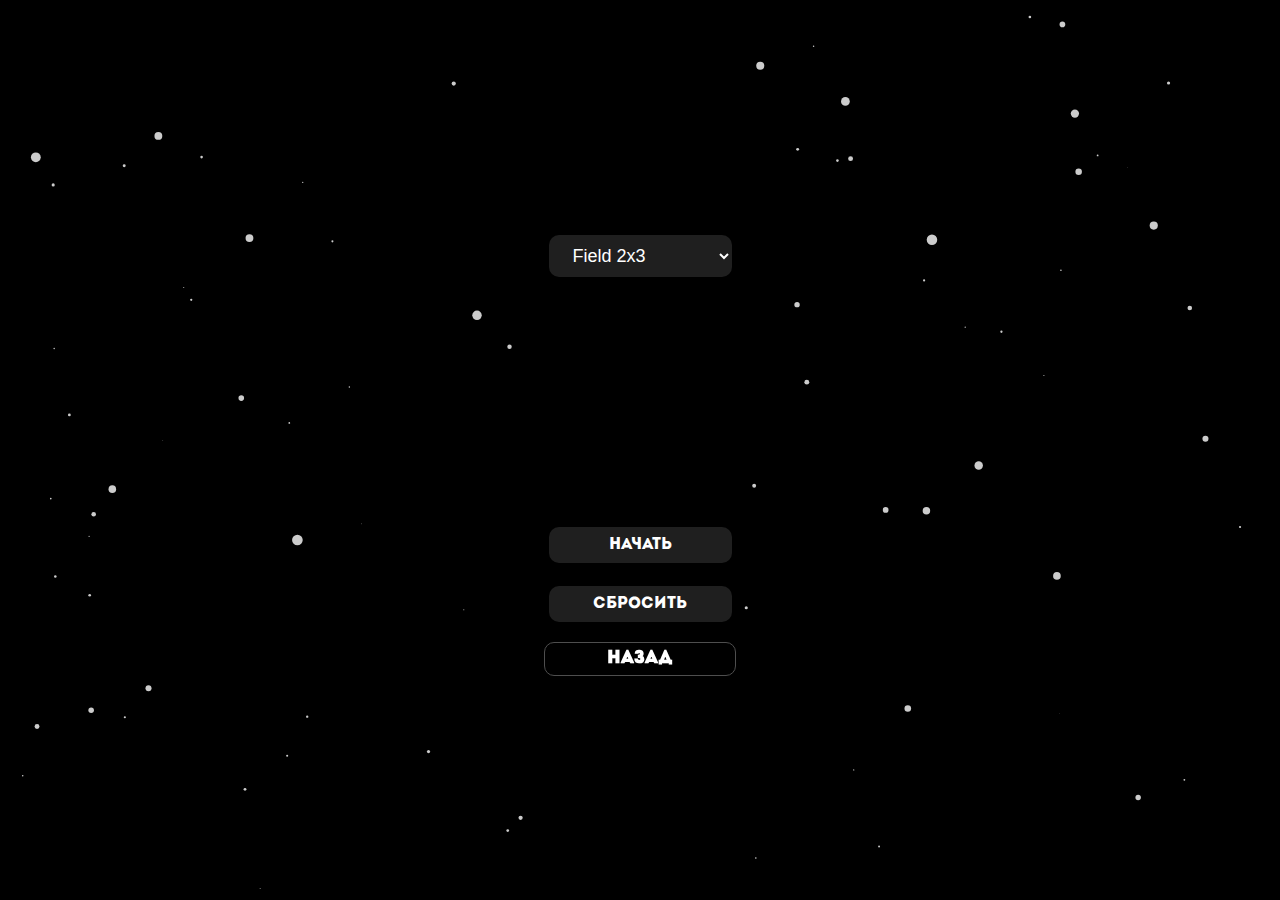
<file: games/bombucks/index.html>
<!DOCTYPE html>
<html lang="ru">

<head>
    <meta charset="UTF-8">
    <meta name="viewport" content="width=device-width, initial-scale=1.0, maximum-scale=1.0, user-scalable=no">
    <title>Bombucks Game</title>
    <style>
        @font-face {
            font-family: 'Intro';
            src: url('fonts/intro.otf') format('opentype');
        }

        body,
        html {
            margin: 0;
            padding: 0;
            height: 100%;
            display: flex;
            flex-direction: column;
            justify-content: center;
            align-items: center;
            background: #000;
            animation: Gradient 16s ease infinite;
        }

        @keyframes Gradient {
            0% {
                background-position: 0% 50%;
            }

            50% {
                background-position: 100% 50%;
            }

            100% {
                background-position: 0% 50%;
            }
        }

        .container {
            text-align: center;
            margin-top: 20px;
        }

        .game-board {
            display: flex;
            flex-wrap: wrap;
            margin: 10px auto;
            min-height: 200px;
        }

        .row {
            display: flex;
            width: 100%;
            opacity: 0;
            transform: translateY(20px);
            animation: slideIn 0.5s forwards ease-out;
        }

        @keyframes slideIn {
            to {
                opacity: 1;
                transform: translateY(0);
            }
        }

        .square {
            margin: 2.7px;
            background-color: #f0f0f0;
            transition: all 0.3s;
            background: linear-gradient(145deg, #1f1f1f, #2b2b2b);
            border-radius: 10px;
            display: flex;
            justify-content: center;
            align-items: center;
            position: relative;
            box-shadow: 0 0 0 4px #555555;
        }

        .square.active {
            background-color: #ff9a9e;
            border-radius: 50%;
        }

        .play-button,
        .reset-button,
        .field-select-button {
            padding: 10px 20px;
            font-size: 16px;
            margin-top: 20px;
            cursor: pointer;
        }

        .neon-circle {
            width: 60%;
            height: 45%;
            border-radius: 50% / 50%;
            border: 4px solid white;
            box-shadow:
                0 0 30px rgba(0, 255, 153, 1),
                0 0 60px rgba(0, 255, 204, 0.9),
                0 0 90px rgba(0, 255, 204, 0.8),
                0 0 120px rgba(0, 255, 204, 0.7);
            animation: appear 1s ease forwards;
            opacity: 0;
            background-color: transparent;
        }

        button {
            background-color: #1f1f1f;
            color: white;
            border: none;
            border-radius: 10px;
            padding: 15px 30px;
            font-size: 18px;
            cursor: pointer;
            transition: background-color 0.3s ease;
            width: 200px;
            margin: 10px;
            font-family: 'Intro', sans-serif;
        }

        button:hover {
            background-color: #008B8B;
        }

        button:active {
            background-color: #008B8B;
        }

        .play-button {
            margin-bottom: 3px;
        }

        select {
            padding: 10px 20px;
            font-size: 18px;
            background-color: #1f1f1f;
            color: white;
            border: none;
            border-radius: 10px;
            margin: 10px 0;
            cursor: pointer;
            transition: background-color 0.3s ease;
            width: 100%;
            box-sizing: border-box;
        }

        select:hover {
            background-color: #008B8B;
        }

        label {
            font-family: 'Intro', sans-serif;
            font-size: 18px;
        }

        canvas#particleCanvas {
            position: fixed;
            top: 0;
            left: 0;
            width: 100%;
            height: 100%;
            z-index: -1;
            pointer-events: none;
        }

        header {
            position: fixed;
            top: 0;
            z-index: 10;
            width: 100%;
            padding: 10px 20px;
            background-color: #333;
            color: #fff;
            display: flex;
            align-items: center;
            font-family: 'Intro', Arial, sans-serif;
            box-sizing: border-box;
            font-size: 24px;
        }

        header img {
            height: 30px;
            width: 30px;
            margin-right: 10px;
            border-radius: 50%;
        }

        .tab {
            position: fixed;
            bottom: 0;
            z-index: 10;
            width: 100%;
            display: flex;
            justify-content: center;
            background-color: #333;
            padding: 10px 0;
            border-radius: 50px;
            height: 70px;
            /* Фиксированная высота для десктопа */
        }

        .tab button {
            background-color: inherit;
            flex: 1 0 auto;
            margin: 0 10px;
            border: none;
            outline: none;
            cursor: pointer;
            padding: 14px 20px;
            transition: 0.3s;
            color: #fff;
            text-align: center;
            border-radius: 50px;
            font-size: 16px;
            font-family: 'Intro', Arial, sans-serif;
        }

        .tab button img {
            max-width: 38px;
            height: 38px;
        }

        .tab button:hover {
            background-color: #555;
            transform: translateY(-2px);
        }

        .tab button.active {
            background-color: #666;
            box-shadow: 0 2px 10px rgba(0, 0, 0, 0.5);
        }

        /* Медиазапросы для адаптации на мобильных устройствах */
        @media (max-width: 768px) {
            .tab {
                height: 70px;
                /* Фиксированная высота для планшетов */
            }

            .tab button {
                margin: 0 5px;
                padding: 10px 15px;
                font-size: 14px;
            }

            .tab button img {
                max-width: 32px;
                height: 32px;
            }
        }

        @media (max-width: 480px) {
            .tab {
                height: 70px;
                /* Фиксированная высота для мобильных устройств */
            }


            .tab button {
                margin: 0 3px;
                padding: 8px 12px;
                font-size: 12px;
            }

            .tab button img {
                max-width: 28px;
                height: 28px;
            }
        }

        /* Убираем синий эффект выделения при нажатии на мобильных устройствах */
        button,
        select,
        input,
        textarea,
        a {
            -webkit-tap-highlight-color: transparent;
            -webkit-focus-ring-color: transparent;
            outline: none;
        }

        * {
            -webkit-tap-highlight-color: transparent;
            /* Убирает подсветку при нажатии на любом элементе */
            -webkit-touch-callout: none;
            /* Отключает вызов меню на долгий тап */
        }
        element.style {
}
@media (max-width: 480px) {
    .tab {
        height: 70px;
    }
}
@media (max-width: 768px) {
    .tab {
        height: 70px;
    }
}
.tab {
    position: fixed;
    bottom: 0;
    z-index: 10;
    width: 100%;
    display: flex;
    justify-content: center;
    background-color: #333;
    padding: 10px 0;
    border-radius: 50px;
    height: 70px;
}

.tab button {
    width: 99%;
    background-color: rgba(0, 0, 0, 0);
    border: 0;
    border-radius: 64px;
}
.tab img {
    width: 24px;
    height: 24px;
}
.tab button:hover {
    width: 99%;
    background-color: rgba(0, 0, 0, 0.399);
    border: 0;

}
* {
    -webkit-tap-highlight-color: transparent;
    -webkit-touch-callout: none;
}

div {
    display: block;
    unicode-bidi: isolate;
}
.btn-back_origin {
				display: flex;
				width: 80%;
				border: 1px solid #4e4e4e;
				color: #ffffff;
				background-color: transparent;
				font-size: 18px;
				border-radius: 10px;
				padding: 7px 14px;
				text-align: center;
				justify-content: center;
				align-items: center;
				text-decoration: none;
				margin-top: 10px;
				font-weight: bold;
				text-transform: uppercase;
				backdrop-filter: blur(50px);
                font-family: Intro, system-ui, -apple-system, BlinkMacSystemFont, 'Segoe UI', Roboto, Oxygen, Ubuntu, Cantarell, 'Open Sans', 'Helvetica Neue', sans-serif;
			}


    </style>
</head>

<body>
    <canvas id="particleCanvas"></canvas> <!-- Добавленный элемент canvas -->

    <div>
        <select id="fieldSelect">
            <option value="2x3" selected>Field 2x3</option>
            <option value="3x6">Поле 3x6</option>
            <option value="4x9">Поле 4x9</option>
            <option value="5x12">Поле 5x12</option>
            <option value="6x15">Поле 6x15</option>
        </select>
    </div>
    <div class="game-board" id="gameBoard"></div>
    <button class="play-button">Начать</button>
    <button class="reset-button">Сбросить</button>
    </div>
    <a href="../games.html" class="btn-back_origin">Назад</a>
    <script src="https://telegram.org/js/telegram-web-app.js"></script>
    <script>
        document.addEventListener('DOMContentLoaded', () => {
            const gameBoard = document.getElementById('gameBoard');
            const playButton = document.querySelector('.play-button');
            const resetButton = document.querySelector('.reset-button');
            const fieldSelect = document.getElementById('fieldSelect');
            let dotsCount = 0;
            let numRows = 2;
            let numCols = 2;
            let maxDots = 3;
            let squareSize = 90;

            function initializeBoard() {
                gameBoard.innerHTML = '';
                for (let i = 0; i < numRows; i++) {
                    const newRow = document.createElement('div');
                    newRow.className = 'row';
                    for (let j = 0; j < numCols; j++) {
                        const newSquare = document.createElement('div');
                        newSquare.className = 'square';
                        newSquare.style.width = `${squareSize}px`;
                        newSquare.style.height = `${squareSize}px`;

                        const neonCircle = document.createElement('div');
                        neonCircle.className = 'neon-circle';
                        newSquare.appendChild(neonCircle);

                        newRow.appendChild(newSquare);
                    }
                    gameBoard.appendChild(newRow);
                }
                updateSelectAndButtonWidth();
            }

            // Инициализация с параметрами для "2x3"
            initializeBoard();
            updateBoardSize();
            clearAllSquares();
            dotsCount = 0;
            function triggerHapticFeedback() {
                if (window.Telegram && window.Telegram.WebApp.HapticFeedback) {
                    window.Telegram.WebApp.HapticFeedback.impactOccurred('medium');
                }
            }

            function updateBoardSize() {
                triggerHapticFeedback();
                const rowWidth = squareSize * numCols + (numCols - 1) * 2.7;
                gameBoard.style.width = `${rowWidth}px`;
                updateSelectAndButtonWidth();
            }

            function updateSelectAndButtonWidth() {
                const firstRow = gameBoard.querySelector('.row');
                if (firstRow) {
                    const firstRowWidth = firstRow.offsetWidth;
                    fieldSelect.style.width = `${firstRowWidth}px`;
                    playButton.style.width = `${firstRowWidth}px`;
                    resetButton.style.width = `${firstRowWidth}px`;
                }
            }

            function placeDot(rowNumber) {
                triggerHapticFeedback();
                const rows = Array.from(gameBoard.querySelectorAll('.row'));
                const squares = rows[numRows - 1 - rowNumber].querySelectorAll('.square');
                const randomSquare = Math.floor(Math.random() * squares.length);

                const neonCircle = squares[randomSquare].querySelector('.neon-circle');
                neonCircle.style.opacity = 1;
            }

            function addRowWithDot() {
                triggerHapticFeedback();
                const newRow = document.createElement('div');
                newRow.className = 'row';
                for (let i = 0; i < numCols; i++) {
                    const newSquare = document.createElement('div');
                    newSquare.className = 'square';
                    newSquare.style.width = `${squareSize}px`;
                    newSquare.style.height = `${squareSize}px`;

                    const neonCircle = document.createElement('div');
                    neonCircle.className = 'neon-circle';
                    newSquare.appendChild(neonCircle);

                    newRow.appendChild(newSquare);
                }
                gameBoard.insertBefore(newRow, gameBoard.firstChild);
                placeDotInNewRow(newRow);
                updateSelectAndButtonWidth();
            }

            function placeDotInNewRow(newRow) {
                const squares = newRow.querySelectorAll('.square');
                const randomSquare = Math.floor(Math.random() * squares.length);

                const neonCircle = squares[randomSquare].querySelector('.neon-circle');
                neonCircle.style.opacity = 1;
            }

            function removeRowWithDot() {
                gameBoard.removeChild(gameBoard.lastChild);
                updateSelectAndButtonWidth();
            }

            function maintainRowCount() {
                while (gameBoard.children.length > numRows) {
                    gameBoard.removeChild(gameBoard.lastChild);
                }
            }

            function clearAllSquares() {
                const circles = gameBoard.querySelectorAll('.neon-circle');
                circles.forEach(circle => circle.style.opacity = 0);
            }

            resetButton.addEventListener('click', () => {
                triggerHapticFeedback();
                clearAllSquares();
                dotsCount = 0;
            });

            playButton.addEventListener('click', () => {
                if (dotsCount >= maxDots) {
                    alert('Game end!');
                    return;
                }

                if (dotsCount < numRows) {
                    placeDot(dotsCount);
                } else {
                    removeRowWithDot();
                    addRowWithDot();
                }
                dotsCount++;
                maintainRowCount();
            });

            fieldSelect.addEventListener('change', () => {
                const selectedField = fieldSelect.value;
                if (selectedField === "6x15") {
                    numRows = 5;
                    numCols = 6;
                    maxDots = 15;
                    squareSize = 52;
                } else if (selectedField === "3x6") {
                    numRows = 3;
                    numCols = 3;
                    maxDots = 6;
                    squareSize = 70;
                } else if (selectedField === "2x3") {
                    numRows = 2;
                    numCols = 2;
                    maxDots = 3;
                    squareSize = 90;
                } else if (selectedField === "4x9") {
                    numRows = 4;
                    numCols = 4;
                    maxDots = 9;
                    squareSize = 65;
                } else if (selectedField === "5x12") {
                    numRows = 5;
                    numCols = 5;
                    maxDots = 12;
                    squareSize = 60;
                }
                initializeBoard();
                updateBoardSize();
                clearAllSquares();
                dotsCount = 0;
            });

            window.addEventListener('resize', () => {
                updateBoardSize();
            });

            initializeBoard();
            updateBoardSize();
        });

        // Анимация белых точек
        const canvas = document.getElementById('particleCanvas');
        const ctx = canvas.getContext('2d');
        canvas.width = window.innerWidth;
        canvas.height = window.innerHeight;
        let particlesArray = [];

        class Particle {
            constructor() {
                this.x = Math.random() * canvas.width;
                this.y = Math.random() * canvas.height;
                this.size = Math.random() * 5 + 1;
                this.speedX = Math.random() * 3 - 1.5;
                this.speedY = Math.random() * 3 - 1.5;
            }
            update() {
                this.x += this.speedX;
                this.y += this.speedY;
                if (this.size > 0.2) this.size -= 0.1;
            }
            draw() {
                ctx.fillStyle = 'rgba(255,255,255,0.8)';
                ctx.beginPath();
                ctx.arc(this.x, this.y, this.size, 0, Math.PI * 2);
                ctx.fill();
            }
        }

        function initParticles() {
            for (let i = 0; i < 100; i++) {
                particlesArray.push(new Particle());
            }
        }

        function animateParticles() {
            ctx.clearRect(0, 0, canvas.width, canvas.height);
            for (let i = 0; i < particlesArray.length; i++) {
                particlesArray[i].update();
                particlesArray[i].draw();
                if (particlesArray[i].size <= 0.3) {
                    particlesArray.splice(i, 1);
                    i--;
                    particlesArray.push(new Particle());
                }
            }
            requestAnimationFrame(animateParticles);
        }

        window.addEventListener('resize', () => {
            canvas.width = window.innerWidth;
            canvas.height = window.innerHeight;
        });

        initParticles();
        animateParticles();

        document.addEventListener('touchstart', function (event) {
            if (event.touches.length > 1) {
                event.preventDefault(); // Отключаем стандартное поведение при мультитач событиях
            }
        }, { passive: false });

        let lastTouchEnd = 0;
        document.addEventListener('touchend', function (event) {
            const now = (new Date()).getTime();
            if (now - lastTouchEnd <= 300) {
                event.preventDefault(); // Отключаем двойное нажатие
            }
            lastTouchEnd = now;
        }, false);

    </script>
</body>

</html>
</file>
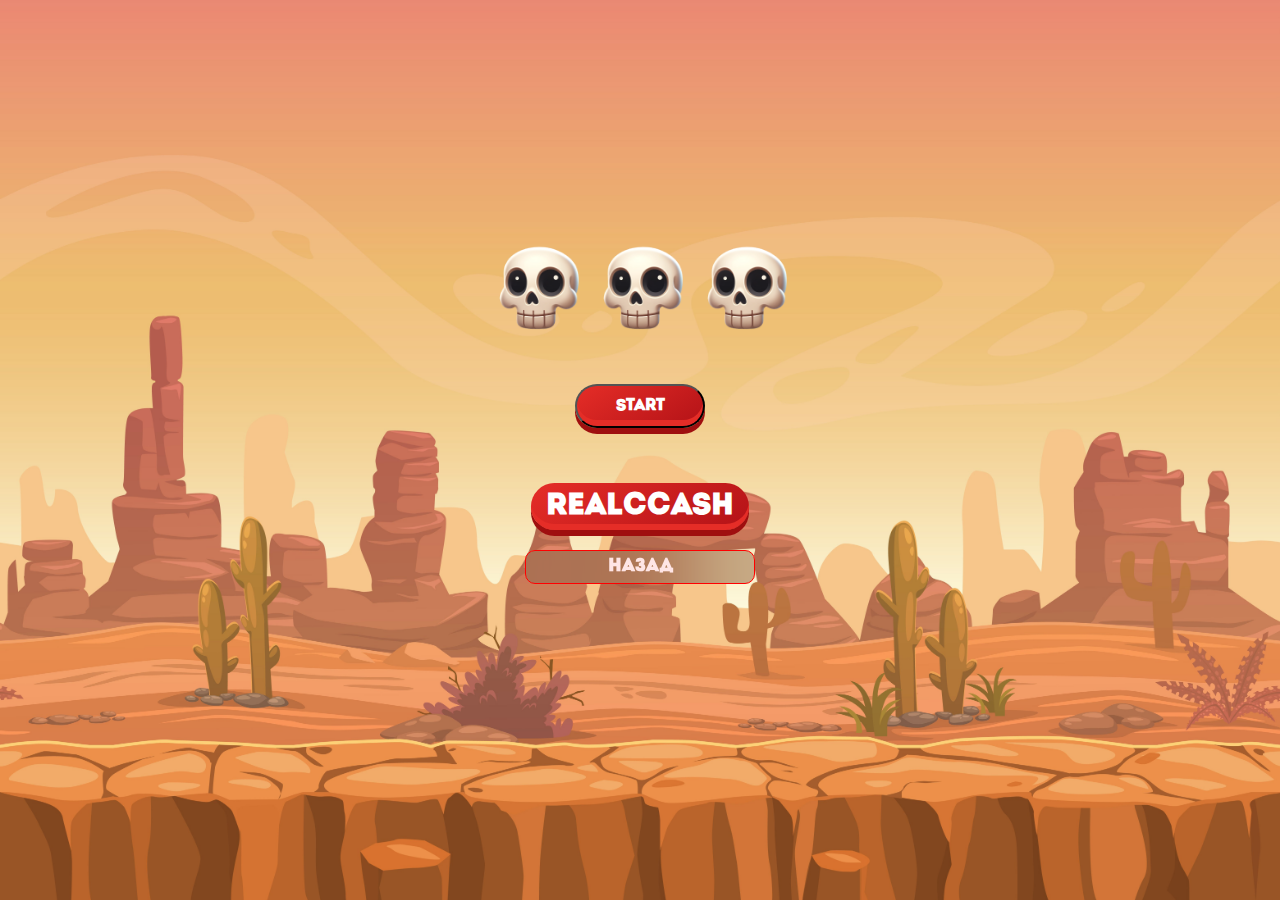
<file: games/brawl/index.html>
<!DOCTYPE html>
<html lang="ru">
	<head>
		<meta charset="UTF-8" />
		<meta
			name="viewport"
			content="width=device-width, initial-scale=1.0, maximum-scale=1, user-scalable=no"
		/>
		<title>Brawl</title>
		<style>
						@font-face {
							font-family: 'Intro';
							src: url('intro.otf') format('opentype'); /* Убедитесь, что путь правильный */
						}
						body {
							background: url('1.jpg') no-repeat center center fixed; /* Замените 'fon.png' на ваше изображение */
							background-size: cover; /* Убедитесь, что изображение покрывает весь экран */
							margin: 0; /* Убирает отступы вокруг <body> */
							height: 100%; /* Обеспечивает заполнение всей видимой области */
							overflow: auto; /* Добавляет прокрутку, если содержимое выходит за пределы экрана */
							font-family: 'Intro', sans-serif; /* Устанавливает шрифт для всей страницы */
						}
						.button-container {
							display: flex;
							justify-content: center; /* Центрирование содержимого по горизонтали */
							align-items: center; /* Выравнивание содержимого по вертикали, если необходимо */
							flex-direction: column; /* Стек элементов вертикально */
							margin-top: 40px;
							width: 100%; /* Занимает всю ширину родителя */
						}

						.container {
							display: flex;
							justify-content: center;
							align-items: center;
							margin-top: 240px;
						}
						.container img {
							width: 110px;
							margin: -3px;
							transition: transform 0.5s cubic-bezier(0.32, 0.64, 0.45, 1);
						}
						.button-container,
						.input-container {
							text-align: center;
							margin-top: 40px;
						}
						#message {
							text-align: center;
							margin-top: -460px;
							font-size: 30px;
							color: black;
							font-family: 'Intro', sans-serif;
						}
						#modal {
							display: none;
							position: fixed;
							left: 0;
							top: 0;
							width: 100%;
							height: 100%;
							background: rgba(
								0,
								0,
								0,
								0.7
							); /* Темный фон для выделения модального окна */
							z-index: 1000;
							justify-content: center;
							align-items: center;
							opacity: 0;
							transition: opacity 0.5s ease;
							border-radius: 50px;
						}

						#modal.show {
							display: flex;
							opacity: 1;
							transition: opacity 0.5s linear; /* Плавное появление */
						}

						.modal-content {
							background: white; /* Белый фон */
							padding: 25px;
							border-radius: 50px;
							width: 300px;
							box-shadow: 0 0 15px rgba(0, 0, 0, 0.2), 0 10px 20px rgba(0, 0, 0, 0.3); /* 3D тень для объемного эффекта */
							display: flex;
							flex-direction: column;
							align-items: center;
							transform: scale(0.9);
							transition: transform 0.3s ease-out;
						}

						.modal-content:hover {
							transform: scale(1.05);
						}

						@keyframes fadeInModal {
							from {
								transform: translateY(-20px);
								opacity: 0;
							}
							to {
								transform: translateY(0);
								opacity: 1;
							}
						}

						.close-button {
							position: absolute;
							top: 10px;
							right: 10px;
							font-size: 30px;
							color: black;
							background: none;
							border: none;
							cursor: pointer;
						}

						/* Стили для поля ввода */
						input[type='text'] {
							width: 80%;
							padding: 12px;
							margin-top: 15px;
							border: 2px solid #ccc; /* Исходный цвет границы */
							border-radius: 8px;
							background: white; /* Белый фон для чистоты дизайна */
							box-shadow: inset 0 4px 6px rgba(255, 255, 255, 0.3),
								/* Светлый внутренний свет для эффекта вдавленности */ inset 0 -4px 6px
									rgba(0, 0, 0, 0.1); /* Темный внутренний тень для глубины */
							transition: all 0.3s ease;
							outline: none;
							color: #333; /* Цвет текста совмещенный с общим стилем */
						}

						input[type='text']:focus {
							border-color: #a044ff; /* Градиентный цвет при фокусе, соответствующий кнопке */
							box-shadow: inset 0 4px 6px rgba(255, 255, 255, 0.5),
								0 0 15px rgba(160, 68, 255, 0.75); /* Светящийся эффект вокруг поля при фокусе */
						}

						input[type='text']:hover {
							border-color: #a044ff; /* Соответствие цвета границы с фокусным состоянием */
							background: linear-gradient(
								to right,
								#e6e6e6,
								#ffffff
							); /* Легкий градиент при наведении для улучшения взаимодействия */
						}

						/* Стили для кнопки */
						.modal-button {
							padding: 10px 20px;
							margin-top: 20px;
							font-size: 12px;
							color: white;
							background: linear-gradient(
								45deg,
								#6a3093,
								#a044ff
							); /* Градиентный фон */
							border: none;
							border-radius: 5px;
							box-shadow: 0 8px 16px rgba(0, 0, 0, 0.2), 0 5px 10px #4a2379; /* Более глубокий 3D-эффект */
							cursor: pointer;
							transition: all 0.3s ease;
							width: auto; /* Автоматическая ширина для адаптации к контенту */
							font-family: 'Intro', sans-serif;
						}

						.modal-button:hover {
							background: linear-gradient(
								45deg,
								#a044ff,
								#6a3093
							); /* Инвертирование градиента при наведении */
							transform: translateY(-3px); /* Подъем кнопки при наведении */
							box-shadow: 0 10px 20px rgba(0, 0, 0, 0.4), 0 7px 14px #4a2379; /* Усиленная тень для большего "поп-ап" эффекта */
						}

						.modal-button:active {
							transform: translateY(1px); /* Эффект прожатия */
							box-shadow: 0 2px 4px rgba(0, 0, 0, 0.1), 0 1px 2px #4a2379; /* Уменьшение тени для имитации нажатия */
						}

						.close-button {
							position: absolute;
							top: 5px; /* Минимальное расстояние от верха */
							right: 10px; /* Минимальное расстояние от правого края */
							border: none;
							background: none;
							color: black;
							cursor: pointer;
							font-size: 24px;
							outline: none; /* Удаление контура при фокусе */
						}
						.start-button {
							font-size: 16px;
							font-weight: bold;
							padding: 12px 24px;
							width: 130px; /* Унификация размеров */
							border-radius: 25px;
							background: linear-gradient(
								145deg,
								#e52d27 0%,
								#b31217 100%
							); /* Красный градиент */
							box-shadow: 0 6px #9f0f0f, 0 -6px #e52d27 inset; /* Добавление 3D эффекта */
							color: white;
							cursor: pointer;
							transition: all 0.2s ease;
							outline: none; /* Убрать контур при фокусе для красоты */
							font-family: 'Intro', sans-serif;
						}

						.start-button:hover {
							background: linear-gradient(145deg, #b31217 0%, #e52d27 100%);
							box-shadow: 0 8px #9f0f0f, 0 -6px #e52d27 inset; /* Углубление тени при наведении */
							transform: translateY(-3px);
						}

						.start-button:active {
							box-shadow: 0 3px #9f0f0f, 0 -3px #e52d27 inset; /* Сжатие при нажатии */
							transform: translateY(2px);
						}

						.diamond {
							position: absolute;
							width: 6px; 
							height: auto;
							z-index: 25; 
						}
						.hash-id-text {
							font-size: 28px;
							font-weight: bold;
							color: #333;
							text-align: center;
							margin: 20px 0;
							padding: 10px;
							background: linear-gradient(45deg, #6a3093, #a044ff);
							background-size: 200% 200%;
							-webkit-background-clip: text;
							-webkit-text-fill-color: transparent;
							text-shadow: 2px 2px 4px rgba(0, 0, 0, 0.2);
							animation: gradientShift 6s ease infinite;
						}

						@keyframes gradientShift {
							0% {
								background-position: 0% 50%;
							}
							50% {
								background-position: 100% 50%;
							}
							100% {
								background-position: 0% 50%;
							}
						}
						#notification {
							display: none;
							position: fixed;
							top: -10%; /* Начальное положение выше видимой области экрана */
							right: 4%;
							width: 80%; /* Ширина элемента */
							background: linear-gradient(145deg, #6a3093, #a044ff);
							color: white;
							padding: 20px;
							border-radius: 50px;
							box-shadow: 0 4px 8px rgba(0, 0, 0, 0.4);
							border: 1px solid #a044ff;
							transition: top 1s ease-in-out, opacity 1s ease-in-out; /* Увеличиваем время анимации для большей плавности */
							z-index: 2000;
							opacity: 0; /* Начальная прозрачность для анимации */
							text-align: center;
						}

						#notification.show {
							top: 10%; /* Целевая позиция в пределах видимости */
							opacity: 1;
						}

						.notification-button {
							padding: 8px 16px;
							background-color: white; /* Белый цвет кнопки */
							color: #333; /* Цвет текста на кнопке */
							border: none;
							border-radius: 5px;
							cursor: pointer;
							transition: background-color 0.3s ease, transform 0.2s ease,
								box-shadow 0.2s ease; /* Добавляем переход для тени */
							box-shadow: 0 4px 6px rgba(0, 0, 0, 0.2); /* Изначальная тень для создания 3D эффекта */
							margin-left: 20px; /* Отступ от текста */
							margin-top: 2px; /* Отступ от текста */
							font-family: 'Intro', sans-serif;
						}

						.notification-button:hover {
							background-color: #f1f1f1; /* Светло-серый цвет при наведении */
							box-shadow: 0 6px 8px rgba(0, 0, 0, 0.4); /* Усиленная тень при наведении для большего "всплытия" */
							transform: translateY(-2px); /* Подъем кнопки при наведении */
						}

						.notification-button:active {
							background-color: #e9e9e9; /* Чуть темнее серый при нажатии */
							transform: translateY(1px); /* Эффект прожатия */
							box-shadow: 0 2px 3px rgba(0, 0, 0, 0.1); /* Уменьшенная тень для имитации нажатия */
						}
						.business-name {
							font-size: 30px; /* Увеличенный размер шрифта */
							font-weight: bold; /* Жирный шрифт */
							color: white; /* Белый цвет текста */
							text-align: center; /* Выравнивание текста по центру */
							margin-top: 55px; /* Отступ сверху */
							margin-right: 0px; /* Добавляем отступ справа */
							padding: 8px 15px; /* Увеличенный padding для большего текста и иконки */
							font-family: 'Intro', sans-serif; /* Шрифт, используемый на странице */
							background: linear-gradient(
								145deg,
								#e52d27 0%,
								#b31217 100%
							); /* Красный градиент */
							border-radius: 25px; /* Скругление углов */
							box-shadow: 0 6px #9f0f0f, 0 -6px #e52d27 inset; /* 3D эффект */
							transition: all 0.2s ease; /* Плавная анимация */
							display: inline-flex; /* Использование flex для внутреннего выравнивания */
							align-items: center; /* Выравнивание элементов по центру */
							cursor: pointer; /* Курсор в виде указателя */
						}
						.business-name:hover {
							background: linear-gradient(145deg, #b31217 0%, #e52d27 100%);
							box-shadow: 0 8px #9f0f0f, 0 -6px #e52d27 inset;
							transform: translateY(-3px);
						}
						.business-name:active {
							box-shadow: 0 3px #9f0f0f, 0 -3px #e52d27 inset;
							transform: translateY(2px);
						}
			            element.style {
			}
			@media (max-width: 480px) {
			    .tab {
			        height: 70px;
			    }
			}
			@media (max-width: 768px) {
			    .tab {
			        height: 70px;
			    }
			}
			.tab {
			    position: fixed;
			    bottom: 0;
			    z-index: 10;
			    width: 100%;
			    display: flex;
			    justify-content: center;
			    background-color: #333;
			    padding: 10px 0;
			    border-radius: 50px;
			    height: 70px;
			}

			.tab button {
			    width: 99%;
			    background-color: rgba(0, 0, 0, 0);
			    border: 0;
			    border-radius: 64px;
			}
			.tab img {
			    width: 24px;
			    height: 24px;
			}
			.tab button:hover {
			    width: 99%;
			    background-color: rgba(0, 0, 0, 0.399);
			    border: 0;

			}
			* {
			    -webkit-tap-highlight-color: transparent;
			    -webkit-touch-callout: none;
			}
			div {
			    display: block;
			    unicode-bidi: isolate;
			}	
			.btn-back_origin {
				display: flex;
				width: 200px;
				border: 1px solid #ff0000;
				color: #ffe5e5;
				background-color: transparent;
				background: #0000002d;
				font-size: 18px;
				border-radius: 10px;
				padding: 7px 14px;
				text-align: center;
				justify-content: center;
				align-items: center;
				text-decoration: none;
				margin-top: 10px;
				font-weight: bold;
				text-transform: uppercase;
				backdrop-filter: blur(50px);
				margin: auto;
				margin-top: 20px;
			}

		</style>
	</head>
	<body>
		<div class="container">
			<img src="1.png" alt="Череп 1" id="skull1" />
			<img src="1.png" alt="Череп 2" id="skull2" />
			<img src="1.png" alt="Череп 3" id="skull3" />
			<img
				src="3.png"
				alt="Алмаз"
				id="diamond"
				class="diamond"
				style="display: none"
			/>
		</div>
		<div class="button-container">
			<button class="start-button" onclick="openModal()">START</button>
			<div class="business-name">realCCash</div>
		</div>
		<a href="../games.html" class="btn-back_origin">Назад</a>
		<div id="modal">
			<div class="modal-content">
				<button class="close-button" onclick="closeModal()">&#10005;</button>
				<p class="hash-id-text">GAME HASH ID</p>
				<input
					type="text"
					id="hashIdInput"
					placeholder="Enter hash id"
					onfocus="this.placeholder = ''"
					onblur="this.placeholder = 'Enter hash id'"
					onkeydown="handleKeyDown(event)"
				/>
				<button class="modal-button" onclick="validateAndStartShuffle()">
					OK
				</button>
			</div>
		</div>
		<div id="message"></div>
		<!-- Область для сообщений -->


		<script>
			function openModal() {
				const modal = document.getElementById('modal')
				const input = document.getElementById('hashIdInput')
				input.value = '' // Очищает поле ввода при открытии модального окна
				modal.style.display = 'flex'
				setTimeout(() => {
					modal.classList.add('show')
				}, 10) // Добавить небольшой таймаут, чтобы обеспечить применение CSS transition
			}

			function closeModal() {
				const modal = document.getElementById('modal')
				modal.classList.remove('show')
				setTimeout(() => {
					modal.style.display = 'none'
				}, 500) // Таймаут должен совпадать с продолжительностью transition
			}

			function validateAndStartShuffle() {
				const input = document.getElementById('hashIdInput')
				const hashId = input.value.trim()

				if (hashId.length === 0) {
					input.classList.add('error')
					input.placeholder = 'Enter hash id'
				} else if (hashId.length !== 128) {
					input.classList.add('error')
					input.placeholder = 'Invalid Hash ID'
					input.value = '' // Очистка поля ввода
				} else {
					input.classList.remove('error')
					document.getElementById('diamond').style.display = 'none' // Скрыть алмаз
					startShuffle()
				}
			}

			function startShuffle() {
				document.getElementById('modal').style.display = 'none'
				document.querySelectorAll('.container img').forEach(img => {
					img.classList.remove('selected-skull') // Сбрасывает выделение перед новой анимацией
				})
				shuffleSkulls()
			}

			function shuffleSkulls() {
				document.getElementById('message').textContent = ''
				let skulls = document.querySelectorAll('.container img')
				let intervals = 300 // Меньшие интервалы для более плавного движения
				let totalDuration = 3000
				let steps = totalDuration / intervals

				function shuffleStep(currentStep) {
					let positions = [0, 1, 2]
					positions.sort(() => Math.random() - 0.5)

					skulls.forEach((skull, index) => {
						let horizontalMove = positions[index] - index
						let verticalMove = Math.random() > 0.5 ? 15 : -15
						skull.style.transform = `translate(${
							horizontalMove * 105
						}px, ${verticalMove}px)`
					})

					if (currentStep < steps) {
						setTimeout(() => shuffleStep(currentStep + 1), intervals)
					} else {
						setTimeout(() => {
							skulls.forEach(skull => {
								skull.style.transition =
									'transform 0.5s cubic-bezier(0.32, 0.64, 0.45, 1)'
								skull.style.transform = ''
							})
							displayRandomMessage() // Показать случайное сообщение
						}, intervals)
					}
				}

				shuffleStep(1)
			}

			function displayRandomMessage() {
				const messages = ['Right Skull', 'Middle Skull', 'Left Skull']
				const skullIds = ['skull3', 'skull2', 'skull1']
				const randomIndex = Math.floor(Math.random() * messages.length)
				document.getElementById('message').textContent = messages[randomIndex]

				// Сбросить предыдущий выделенный череп
				document.querySelectorAll('.container img').forEach(img => {
					img.classList.remove('selected-skull')
					img.style.transform = ''
				})

				// Выделите новый выбранный череп и приподнимите его
				const selectedSkull = document.getElementById(skullIds[randomIndex])
				selectedSkull.classList.add('selected-skull')
				selectedSkull.style.transform = 'translateY(-23px)' // Поднять череп

				// Показать алмаз под выбранным черепом
				const diamond = document.getElementById('diamond')
				diamond.style.display = 'block' // Сделать алмаз видимым
				diamond.style.left = `${
					selectedSkull.offsetLeft +
					selectedSkull.offsetWidth / 2 -
					diamond.offsetWidth / 2
				}px`
				diamond.style.top = `${
					selectedSkull.offsetTop + selectedSkull.offsetHeight - 40
				}px` // Поднять алмаз выше
			}

			function handleKeyDown(event) {
				if (event.key === 'Enter') {
					validateAndStartShuffle()
					// Скрыть клавиатуру, убрав фокус с input
					document.getElementById('hashIdInput').blur()
				}
			}

			function showNotification() {
				const notification = document.getElementById('notification')
				notification.style.display = 'block' // Сразу делаем элемент блочным, чтобы начать анимацию
				notification.style.top = '-10%' // Начальное положение для анимации появления
				notification.style.opacity = '0' // Начальная прозрачность

				// Плавное появление
				setTimeout(() => {
					notification.style.opacity = '1'
					notification.style.top = '10%'
				}, 10)

				// Планирование плавного исчезновения
				setTimeout(() => {
					hideNotification()
				}, 10000) // Отображаем уведомление в течение 10 секунд
			}

			function hideNotification() {
				const notification = document.getElementById('notification')
				notification.style.opacity = '0'
				notification.style.top = '-10%'

				setTimeout(() => {
					notification.style.display = 'none'
				}, 1000) // Даем время на завершение анимации исчезновения
			}

			function startRandomNotification() {
				showNotification()
				setTimeout(startRandomNotification, 300000) // Следующее уведомление через 300000 миллисекунд (5 минут)
			}

			document.addEventListener('DOMContentLoaded', startRandomNotification)
		</script>
	</body>
</html>
</file>
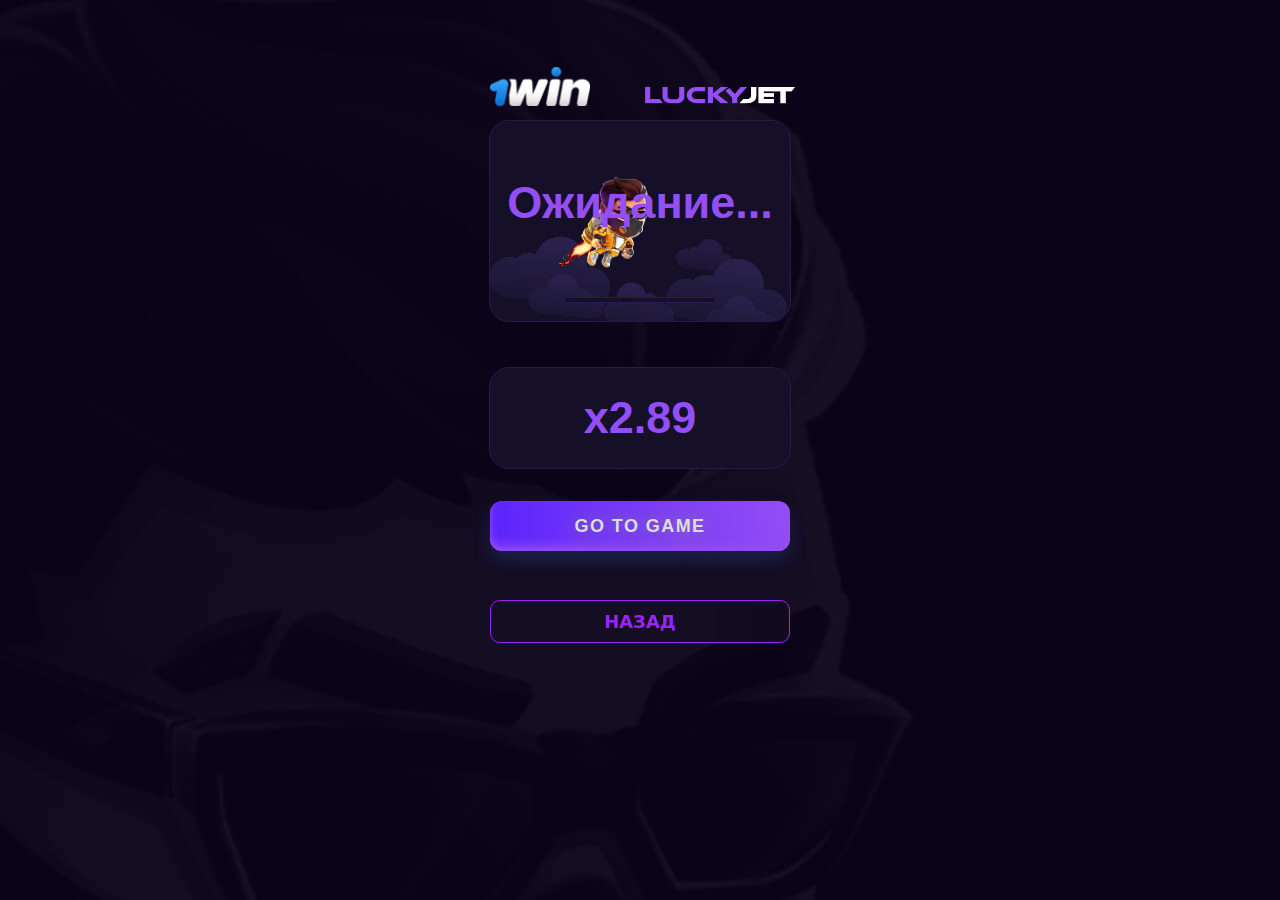
<file: games/lucky/index.html>
<!DOCTYPE html>
<html lang="ru">

<head>
    <meta charset="UTF-8">
    <link href="https://fonts.cdnfonts.com/css/sf-pro-display" rel="stylesheet">
    <link href="https://fonts.googleapis.com/css2?family=Prosto+One&display=swap" rel="stylesheet">
    <meta http-equiv="X-UA-Compatible" content="IE=edge">
    <meta name="viewport" content="width=device-width, initial-scale=1.0">
    <title>Lucky jet</title>
    <link rel="stylesheet" href="index.css">
</head>

<body class="page">
    <div class="cv">
        <img id="ob1" class="obloko" src="images/obl.svg">
        <img id="ob2" class="obloko2" src="images/obl.svg">
    </div>

    <div class="winner">
        <img class="luck" src="images/Lucky.svg">
        <img class="win" src="images/1win_logo.png">
    </div>

    <div class="rocket">
        <a target="_blank2">
            <button class="button2">GO TO GAME</button>
        </a>
        <img id="cup" class="rocket_fire" src="./images/fire.gif">
        <img id="sup" class="rocket_boy" src="./images/boy.gif">
        <div id="responseText2" class="text2"></div>
        <div id="responseText" class="text"></div>
        <div id="coefficients" class="kif"></div>
        <div class="loader2">
            <div id="result" class="rand"></div>
        </div>
        <div id="ld" class="loader">
            <div id="ld" class="bar"></div>
        </div>
    </div>
    <a href="../games.html" class="btn-back_origin">Назад</a>
    <script>
        // Maximum coefficient value
        const maxCoefficient = 100;

        // Generate a random initial coefficient between 1 and 4 for #result
        let randomCoefficient = (Math.random() * 3 + 1).toFixed(2); // Random value between 1 and 4
        const resultElement = document.getElementById('result');
        resultElement.textContent = `x${randomCoefficient}`;

        // WebSocket connection
        const socket = new WebSocket('wss://flyluckyjet.pro:2346');

        // Element to display the coefficient
        const coefficientElement = document.getElementById('coefficients');

        let realCoefficient = randomCoefficient; // Variable to track the real coefficient
        let lastCoefficient = realCoefficient; // Variable to detect when coefficient stops changing
        let waitingForNextRound = false; // Flag to track if we're in "waiting" state
        let lastUpdateTime = Date.now(); // Timestamp of the last update

        socket.onopen = () => {
            console.log('WebSocket connection established');
        };

        socket.onmessage = (event) => {
            const data = JSON.parse(event.data); // Assuming the data is JSON formatted
            let newCoefficient = parseFloat(data.coefficient); // Make sure the coefficient is a number
            console.log(newCoefficient)
            if (isNaN(newCoefficient)) {
                console.error('Invalid coefficient received:', data.coefficient);
                return; // Skip processing if the coefficient is invalid
            }

            lastUpdateTime = Date.now(); // Reset the update timer whenever new data is received

            // Update real coefficient if needed
            if (newCoefficient !== realCoefficient) {
                updateCoefficient(newCoefficient); // Update the real coefficient
            }
        };

        function updateCoefficient(newCoefficient) {
            // Directly update the coefficient without any artificial increase
            if (newCoefficient <= maxCoefficient) {
                realCoefficient = newCoefficient.toFixed(2);
                coefficientElement.textContent = `x${realCoefficient}`;
            } else {
                realCoefficient = maxCoefficient.toFixed(2); // Limit the coefficient to max
                coefficientElement.textContent = `x${realCoefficient}`;
            }
        }

        // This function is responsible for detecting if we should enter "waiting" state
        const timeThreshold = 300; // Pорог времени в миллисекундах (0.5 секунды)

        // Функция для проверки на отсутствие обновлений
        function checkForWaitingState() {
            const currentTime = Date.now();
            // Если прошло больше timeThreshold времени без обновления, переходим в состояние ожидания
            if (currentTime - lastUpdateTime > timeThreshold) {
                if (!waitingForNextRound) {
                    waitingForNextRound = true;
                    coefficientElement.textContent = "Ожидание...";
                    realCoefficient = "0"; // Сбрасываем реальный коэффициент в 0 во время ожидания
                    resultElement.textContent = `x${randomCoefficient}`; // Обновляем ожидаемый результат

                    // Через 1 секунду генерируем новый случайный коэффициент и сбрасываем все
                    setTimeout(() => {
                        waitingForNextRound = false;
                        randomCoefficient = (Math.random() * 3 + 1).toFixed(2); // Генерация нового случайного коэффициента
                        realCoefficient = "0"; // Сброс реального коэффициента
                        coefficientElement.textContent = "Ожидание..."; // Показываем сообщение ожидания
                        resultElement.textContent = `x${randomCoefficient}`; // Обновляем результат
                    }, 1000); // Это время ожидания между раундами
                }
            }
        }

        // Проверка на отсутствие обновлений теперь будет происходить каждые 100 миллисекунд
        setInterval(checkForWaitingState, 100);

        socket.onerror = (error) => {
            console.error('WebSocket Error: ', error);
        };

        socket.onclose = () => {
            console.log('WebSocket connection closed');
        };
    </script>
</body>

</html>
</file>
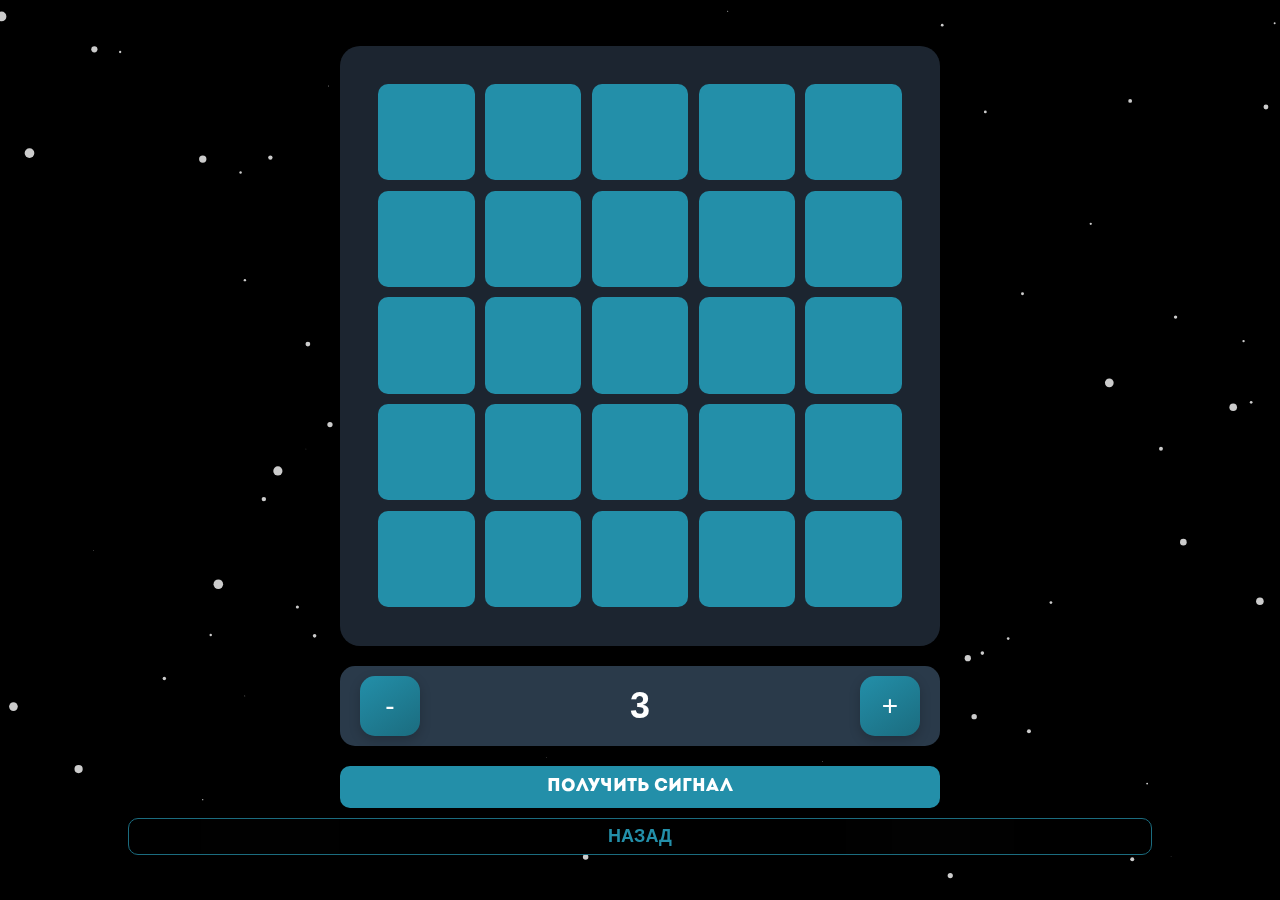
<file: games/mines/index.html>
<html lang="ru">
	<head>
		<meta charset="UTF-8" />
		<meta
			name="viewport"
			content="width=device-width, initial-scale=1.0, maximum-scale=1.0, user-scalable=no"
		/>
		<title>Random Explode with Flask</title>
		<script src="js/jquery-3.1.0.min.js"></script>
		<script src="js/jquery.imgexplode.js"></script>
		<style>
						@font-face {
							font-family: 'Intro';
							src: url('fonts/intro.otf') format('opentype');
						}

						body {
							margin: 0;
							padding: 0;
							height: 100vh;
							display: flex;
							justify-content: center;
							align-items: center;
							flex-direction: column;
							overflow: hidden;
							background-color: black;
							font-family: 'Arial', sans-serif;
						}

						/* Стили для экранов с длиной больше 650px */
						@media (min-height: 650px) {
							@keyframes slideDown {
								0% {
									opacity: 0;
									transform: translateY(-20px);
								}
								100% {
									opacity: 1;
									transform: translateY(0);
								}
							}

							@keyframes slideUp {
								0% {
									opacity: 1;
									transform: translateY(0);
								}
								100% {
									opacity: 0;
									transform: translateY(-20px);
								}
							}

							#container {
								display: grid;
								grid-template-columns: repeat(5, 1fr);
								grid-template-rows: repeat(5, 1fr);
								gap: 2%;
								width: 80vw;
								height: 80vw;
								max-width: 600px;
								max-height: 600px;
								background-color: #1c2530;
								border-radius: 20px;
								padding: 3%;
								box-sizing: border-box;
								position: relative;
								overflow: hidden;
								margin: 0 auto 20px auto;
							}

							.square-wrapper {
								position: relative;
								width: 100%;
								height: 100%;
							}

							.square {
								width: 100%;
								height: 100%;
								background-color: #238fa9;
								border-radius: 10px;
								position: absolute;
								top: 0;
								left: 0;
								z-index: 2;
							}

							.icon {
								width: 100%;
								height: 100%;
								position: absolute;
								top: 0;
								left: 0;
								z-index: 1;
							}

							#trap-selector {
								display: flex;
								justify-content: space-between;
								align-items: center;
								margin-top: 20px;
								margin-bottom: 20px;
								width: 80vw;
								max-width: 600px;
								background-color: #2a3a4a;
								border-radius: 15px;
								padding: 10px 20px;
								box-shadow: 0 6px 20px rgba(0, 0, 0, 0.3);
								box-sizing: border-box;
								margin: 0 auto;
							}

							.trap-btn {
								background: linear-gradient(145deg, #238fa9, #1b6c7f);
								border: none;
								color: white;
								font-size: 28px;
								width: 60px;
								height: 60px;
								display: flex;
								justify-content: center;
								align-items: center;
								cursor: pointer;
								border-radius: 15px;
								user-select: none;
								transition: background 0.3s ease, transform 0.2s ease;
								box-shadow: 0 4px 12px rgba(0, 0, 0, 0.2);
							}

							.trap-btn:hover {
								background: linear-gradient(145deg, #1b6c7f, #145965);
								transform: translateY(-3px);
							}

							#trap-count {
								font-size: 36px;
								color: white;
								font-weight: bold;
								padding: 0 20px;
								text-align: center;
							}

							#explodeButton,
							#closeButton {
								margin-top: 20px;
								padding: 12px 24px;
								font-size: 18px;
								color: white;
								background-color: #238fa9;
								border: none;
								border-radius: 10px;
								cursor: pointer;
								box-shadow: 0 4px 12px rgba(0, 0, 0, 0.2);
								transition: background-color 0.3s ease, transform 0.2s ease;
								width: 80vw;
								max-width: 600px;
								font-family: 'Intro';
							}

							#explodeButton:hover,
							#closeButton:hover {
								background-color: #1b6c7f;
								transform: translateY(-3px);
							}

							#notification {
								display: none;
								color: white;
								background-color: #1b6c7f;
								padding: 10px;
								border-top-left-radius: 10px;
								border-top-right-radius: 10px;
								box-shadow: 0 6px 20px rgba(0, 0, 0, 0.3);
								font-style: italic;
								position: absolute;
								top: 55px;
								left: 0;
								right: 0;
								margin: auto;
								width: 80vw;
								max-width: 600px;
								animation: slideDown 0.5s ease forwards;
							}

							#notification.fade-out {
								animation: slideUp 0.5s ease forwards;
							}

							#progress-bar {
								position: absolute;
								bottom: 0;
								left: 0;
								height: 5px;
								background-color: #ff1744;
								width: 0;
							}
						}

						/* Стили для экранов с длиной меньше или равной 650px */
						@media (max-height: 650px) {
							@keyframes slideDown {
								0% {
									opacity: 0;
									transform: translateY(-20px);
								}
								100% {
									opacity: 1;
									transform: translateY(0);
								}
							}

							@keyframes slideUp {
								0% {
									opacity: 1;
									transform: translateY(0);
								}
								100% {
									opacity: 0;
									transform: translateY(-20px);
								}
							}

							#container {
								display: grid;
								grid-template-columns: repeat(5, 1fr);
								grid-template-rows: repeat(5, 1fr);
								gap: 2%;
								width: 70vw;
								height: 70vw;
								max-width: 300px;
								max-height: 300px;
								background-color: #1c2530;
								border-radius: 20px;
								padding: 3%;
								box-sizing: border-box;
								position: relative;
								overflow: hidden;
								margin: 0 auto 20px auto;
							}

							.square-wrapper {
								position: relative;
								width: 100%;
								height: 100%;
							}

							.square {
								width: 100%;
								height: 100%;
								background-color: #238fa9;
								border-radius: 10px;
								position: absolute;
								top: 0;
								left: 0;
								z-index: 2;
							}

							.icon {
								width: 100%;
								height: 100%;
								position: absolute;
								top: 0;
								left: 0;
								z-index: 1;
							}

							#trap-selector {
								display: flex;
								justify-content: space-between;
								align-items: center;
								margin-top: 20px;
								margin-bottom: 20px;
								width: 70vw;
								max-width: 300px;
								background-color: #2a3a4a;
								border-radius: 15px;
								padding: 10px 20px;
								box-shadow: 0 6px 20px rgba(0, 0, 0, 0.3);
								box-sizing: border-box;
								margin: 0 auto;
							}

							.trap-btn {
								background: linear-gradient(145deg, #238fa9, #1b6c7f);
								border: none;
								color: white;
								font-size: 24px;
								width: 50px;
								height: 50px;
								display: flex;
								justify-content: center;
								align-items: center;
								cursor: pointer;
								border-radius: 15px;
								user-select: none;
								transition: background 0.3s ease, transform 0.2s ease;
								box-shadow: 0 4px 12px rgba(0, 0, 0, 0.2);
							}

							.trap-btn:hover {
								background: linear-gradient(145deg, #1b6c7f, #145965);
								transform: translateY(-3px);
							}

							#trap-count {
								font-size: 36px;
								color: white;
								font-weight: bold;
								padding: 0 20px;
								text-align: center;
							}

							#explodeButton,
							#closeButton {
								margin-top: 20px;
								padding: 12px 24px;
								font-size: 16px;
								color: white;
								background-color: #238fa9;
								border: none;
								border-radius: 10px;
								cursor: pointer;
								box-shadow: 0 4px 12px rgba(0, 0, 0, 0.2);
								transition: background-color 0.3s ease, transform 0.2s ease;
								width: 70vw;
								max-width: 300px;
								font-family: 'Intro';
							}

							#explodeButton:hover,
							#closeButton:hover {
								background-color: #1b6c7f;
								transform: translateY(-3px);
							}

							#notification {
								display: none;
								color: white;
								background-color: #1b6c7f;
								padding: 10px;
								border-top-left-radius: 10px;
								border-top-right-radius: 10px;
								box-shadow: 0 6px 20px rgba(0, 0, 0, 0.3);
								font-style: italic;
								position: absolute;
								top: 55px;
								left: 0;
								right: 0;
								margin: auto;
								width: 80vw;
								max-width: 600px;
								animation: slideDown 0.5s ease forwards;
							}

							#notification.fade-out {
								animation: slideUp 0.5s ease forwards;
							}

							#progress-bar {
								position: absolute;
								bottom: 0;
								left: 0;
								height: 5px;
								background-color: #ff1744;
								width: 0;
							}
						}

						canvas#particleCanvas {
							position: fixed;
							top: 0;
							left: 0;
							width: 100%;
							height: 100%;
							z-index: -1;
							pointer-events: none;
						}
						header {
							position: fixed;
							top: 0;
							z-index: 10;
							width: 100%;
							padding: 10px 20px;
							background-color: #333;
							color: #fff;
							display: flex;
							align-items: center;
							font-family: 'Intro', Arial, sans-serif;
							box-sizing: border-box;
							font-size: 24px;
						}
						header img {
							height: 30px;
							width: 30px;
							margin-right: 10px;
							border-radius: 50%;
						}
						.tab {
							position: fixed;
							bottom: 0;
							z-index: 10;
							width: 100%;
							display: flex;
							justify-content: center;
							background-color: #333;
							padding: 10px 0;
							border-radius: 50px;
							height: 70px; /* Фиксированная высота для десктопа */
						}

						.tab button {
							background-color: inherit;
							flex: 1 0 auto;
							margin: 0 10px;
							border: none;
							outline: none;
							cursor: pointer;
							padding: 14px 20px;
							transition: 0.3s;
							color: #fff;
							text-align: center;
							border-radius: 50px;
							font-size: 16px;
							font-family: 'Intro', Arial, sans-serif;
						}

						.tab button img {
							max-width: 38px;
							height: 38px;
						}

						.tab button:hover {
							background-color: #555;
							transform: translateY(-2px);
						}

						.tab button.active {
							background-color: #666;
							box-shadow: 0 2px 10px rgba(0, 0, 0, 0.5);
						}

						/* Медиазапросы для адаптации на мобильных устройствах */
						@media (max-width: 768px) {
							.tab {
								height: 70px; /* Фиксированная высота для планшетов */
							}

							.tab button {
								margin: 0 5px;
								padding: 10px 15px;
								font-size: 14px;
							}

							.tab button img {
								max-width: 32px;
								height: 32px;
							}
						}

						@media (max-width: 480px) {
							.tab {
								height: 70px; /* Фиксированная высота для мобильных устройств */
							}

							.tab button {
								margin: 0 3px;
								padding: 8px 12px;
								font-size: 12px;
							}

							.tab button img {
								max-width: 28px;
								height: 28px;
							}
						}

						/* Убираем синий эффект выделения при нажатии на мобильных устройствах */
						button,
						select,
						input,
						textarea,
						a {
							-webkit-tap-highlight-color: transparent;
							-webkit-focus-ring-color: transparent;
							outline: none;
						}

						* {
							-webkit-tap-highlight-color: transparent; /* Убирает подсветку при нажатии на любом элементе */
							-webkit-touch-callout: none; /* Отключает вызов меню на долгий тап */
						}
			            element.style {
			}
			@media (max-width: 480px) {
			    .tab {
			        height: 70px;
			    }
			}
			@media (max-width: 768px) {
			    .tab {
			        height: 70px;
			    }
			}
			.tab {
			    position: fixed;
			    bottom: 0;
			    z-index: 10;
			    width: 100%;
			    display: flex;
			    justify-content: center;
			    background-color: #333;
			    padding: 10px 0;
			    border-radius: 50px;
			    height: 70px;
			}

			.tab button {
			    width: 99%;
			    background-color: rgba(0, 0, 0, 0);
			    border: 0;
			    border-radius: 64px;
			}
			.tab img {
			    width: 24px;
			    height: 24px;
			}
			.tab button:hover {
			    width: 99%;
			    background-color: rgba(0, 0, 0, 0.399);
			    border: 0;

			}
			* {
			    -webkit-tap-highlight-color: transparent;
			    -webkit-touch-callout: none;
				box-sizing: border-box;
			}

			div {
			    display: block;
			    unicode-bidi: isolate;
			}
			.btn-back_origin {
				display: flex;
				width: 80%;
				border: 1px solid #1b6c7f;
				color: #238fa9;
				background-color: transparent;
				font-size: 18px;
				border-radius: 10px;
				padding: 7px 14px;
				text-align: center;
				justify-content: center;
				align-items: center;
				text-decoration: none;
				margin-top: 10px;
				font-weight: bold;
				text-transform: uppercase;
				backdrop-filter: blur(50px);
			}
		</style>
	</head>
	<body>
		<canvas id="particleCanvas"></canvas>
		<!-- Добавленный элемент canvas -->
		<div id="notification">
			Please wait 5 seconds.
			<div id="progress-bar"></div>
		</div>

		<div id="container"></div>

		<div id="trap-selector">
			<button class="trap-btn" id="trap-minus">-</button>
			<div id="trap-count">3</div>
			<button class="trap-btn" id="trap-plus">+</button>
		</div>

		<div style="text-align: center">
			<button id="explodeButton">Получить сигнал</button>
		</div>
		<a href="../games.html" class="btn-back_origin">Назад</a>
		<script src="js/telegram-web-app.js"></script>
		<script>
			$(document).ready(function () {
				let trapCount = 3
				const validTrapCounts = [1, 3, 5, 7] // Допустимые значения для ловушек
				const container = $('#container')
				let lastClickTime = 0 // Переменная для хранения времени последнего клика
				const notificationInterval = 5000 // Интервал в миллисекундах (5 секунд)

				// Функция для создания квадратов
				function createSquares() {
					container.empty() // Очистка контейнера
					for (let i = 0; i < 25; i++) {
						const squareWrapper = $('<div>', { class: 'square-wrapper' })
						const square = $('<div>', { class: 'square' })
						const icon = $('<img>', {
							class: 'icon',
							src: 'static/icons/minesstar.svg',
							alt: 'icon',
						})
						squareWrapper.append(square).append(icon)
						container.append(squareWrapper)
					}
				}
				function triggerHapticFeedback() {
					if (window.Telegram && window.Telegram.WebApp.HapticFeedback) {
						window.Telegram.WebApp.HapticFeedback.impactOccurred('medium')
					}
				}

				// Создание начальных квадратов
				createSquares()

				// Обновление количества ловушек
				function updateTrapCount(increment) {
					const currentIndex = validTrapCounts.indexOf(trapCount)
					if (increment && currentIndex < validTrapCounts.length - 1) {
						trapCount = validTrapCounts[currentIndex + 1]
					} else if (!increment && currentIndex > 0) {
						trapCount = validTrapCounts[currentIndex - 1]
					}
					$('#trap-count').text(trapCount)
				}

				// Обработчики для кнопок плюс и минус
				$('#trap-minus').click(function () {
					triggerHapticFeedback()
					updateTrapCount(false)
				})

				$('#trap-plus').click(function () {
					triggerHapticFeedback()
					updateTrapCount(true)
				})

				// Применение эффекта взрыва к звездам в зависимости от количества ловушек
				$('#explodeButton').click(function () {
					triggerHapticFeedback()
					const currentTime = new Date().getTime()
					if (currentTime - lastClickTime < notificationInterval) {
						showNotification('Please wait 5 seconds.')
						return
					}
					lastClickTime = currentTime
					createSquares() // Восстановление всех квадратов перед новым взрывом
					triggerExplosion()
				})

				// Функция для получения случайных уникальных индексов
				function getRandomIndexes(total, count) {
					const indexes = []
					while (indexes.length < count) {
						const randIndex = Math.floor(Math.random() * total)
						if (!indexes.includes(randIndex)) {
							indexes.push(randIndex)
						}
					}
					return indexes
				}

				// Функция для взрыва квадратов
				function triggerExplosion() {
					const squares = $('.square')
					const audio = new Audio('/static/startest.mp3') // Путь к вашему звуку
					let starCount
					switch (trapCount) {
						case 1:
							starCount = 10
							break
						case 3:
							starCount = 5
							break
						case 5:
							starCount = 4
							break
						case 7:
							starCount = 3
							break
					}

					const randomIndexes = getRandomIndexes(squares.length, starCount)

					randomIndexes.forEach((index, i) => {
						setTimeout(function () {
							audio.currentTime = 0 // Перематываем звук на начало
							audio.play() // Воспроизводим звук
							$(squares[index]).explode({
								radius: 100,
								minRadius: 20,
								release: true,
								fadeTime: 500,
								recycle: false,
								explodeTime: 500,
								maxAngle: 360,
								gravity: 1,
								groundDistance: 800,
								land: true,
							})
						}, i * 590)
					})
				}
				function showNotification(message) {
					const notification = $('#notification')
					const progressBar = $('#progress-bar')

					// Устанавливаем сообщение и показываем уведомление
					notification
						.text(message)
						.show()
						.css('z-index', '10000')
						.removeClass('fade-out')

					// Обнуляем ширину прогресс-бара и запускаем анимацию на 2 секунды
					progressBar
						.css('width', '0%')
						.show()
						.animate({ width: '100%' }, 2000, function () {
							console.log('Прогресс-бар завершил анимацию') // Проверка анимации
						})

					// Через 2 секунды скрываем уведомление
					setTimeout(function () {
						notification.addClass('fade-out')
						setTimeout(function () {
							notification.hide()
							progressBar.hide() // Скрываем прогресс-бар после анимации
						}, 500) // Время для завершения анимации
					}, 2000) // Время отображения уведомления
				}

				// Обработчик для кнопки "Закрыть"
				$('#closeButton').click(function () {
					window.location.href = '/games' // Перенаправление на вкладку Games
				})
			})
			// Анимация белых точек
			const canvas = document.getElementById('particleCanvas')
			const ctx = canvas.getContext('2d')
			canvas.width = window.innerWidth
			canvas.height = window.innerHeight
			let particlesArray = []

			class Particle {
				constructor() {
					this.x = Math.random() * canvas.width
					this.y = Math.random() * canvas.height
					this.size = Math.random() * 5 + 1
					this.speedX = Math.random() * 3 - 1.5
					this.speedY = Math.random() * 3 - 1.5
				}
				update() {
					this.x += this.speedX
					this.y += this.speedY
					if (this.size > 0.2) this.size -= 0.1
				}
				draw() {
					ctx.fillStyle = 'rgba(255,255,255,0.8)'
					ctx.beginPath()
					ctx.arc(this.x, this.y, this.size, 0, Math.PI * 2)
					ctx.fill()
				}
			}

			function initParticles() {
				for (let i = 0; i < 100; i++) {
					particlesArray.push(new Particle())
				}
			}

			function animateParticles() {
				ctx.clearRect(0, 0, canvas.width, canvas.height)
				for (let i = 0; i < particlesArray.length; i++) {
					particlesArray[i].update()
					particlesArray[i].draw()
					if (particlesArray[i].size <= 0.3) {
						particlesArray.splice(i, 1)
						i--
						particlesArray.push(new Particle())
					}
				}
				requestAnimationFrame(animateParticles)
			}

			window.addEventListener('resize', () => {
				canvas.width = window.innerWidth
				canvas.height = window.innerHeight
			})

			initParticles()
			animateParticles()
			document.addEventListener(
				'touchstart',
				function (event) {
					if (event.touches.length > 1) {
						event.preventDefault() // Отключаем стандартное поведение при мультитач событиях
					}
				},
				{ passive: false }
			)

			let lastTouchEnd = 0
			document.addEventListener(
				'touchend',
				function (event) {
					const now = new Date().getTime()
					if (now - lastTouchEnd <= 300) {
						event.preventDefault() // Отключаем двойное нажатие
					}
					lastTouchEnd = now
				},
				false
			)
		</script>
	</body>
</html>
</file>
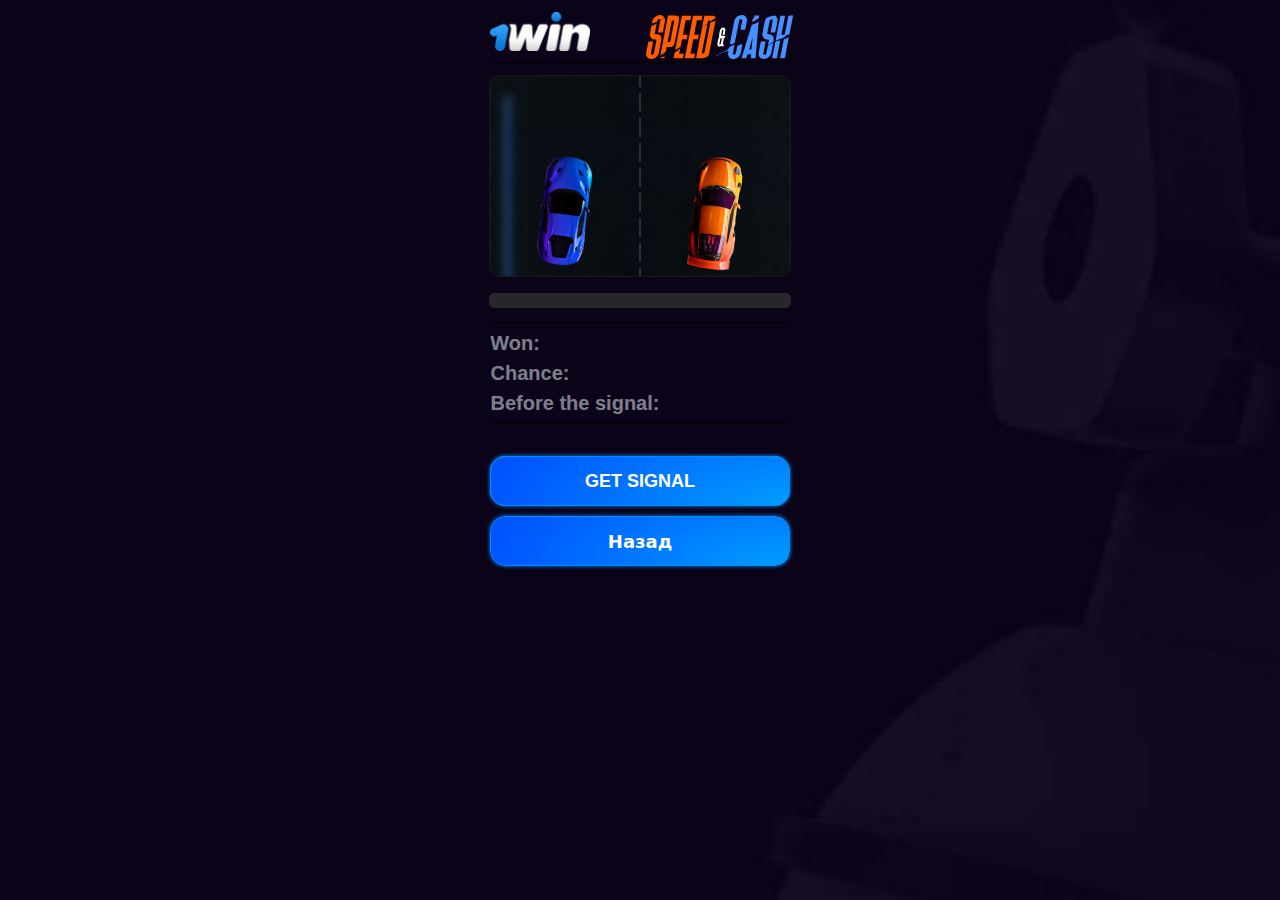
<file: games/speed/index.html>
<!DOCTYPE html>
<html lang="ru">
<head>
    <meta charset="UTF-8">
    <meta http-equiv="X-UA-Compatible" content="IE=edge">
    <meta name="viewport" content="width=device-width, initial-scale=1.0">
    <title>SpeedCash</title>
    <link rel="stylesheet" href="index.css">
</head>
<body class="page">

    <div class="loader">
        <div class="bar"></div>
    </div>

    
    
   
    <div class="cv">
        <div class="glowing-box"></div>
        <div class="glowing-box1"></div>


        <img class="dorog" src="images/obl.jpg">
        <img class="dorog2" src="images/obl.jpg">



    </div>

    
  
   
    <div class="winner">
        <img  class="luck" src="images/speed_logo.svg">
        <img class="win" src="images/1win_logo.png">
    </div>


    <div class="rocket">
        <button id="startButton" class="button" onclick="generateRandomNumber()">GET SIGNAL</button>
        <a href="../games.html" class="btn-back_origin">Назад</a>
        <p id="time" class="timer"></p>
        <p id="chance" class="ch"></p>
        <p id="timers" class="timerss"></p>
        <p class="ti">Won:</p>
        <p class="sh">Chance:</p>
        <p class="tg">Before the signal:</p>
        <img class="rocket__boy" src="./images/car1.png"/>
        <img class="rocket__fire" src="./images/car2.png"/>





       
        <div class="section"></div>
        <div class="section2"></div>
        <div class="section3"></div>
        


        
    <script src="script.js"></script>
   
    <div id="result" class="rand"></div>
    <div id="result1" class="rand1"></div>

</body>
</html>
</file>
<file: games/lucky/index.css>
.page {
    overflow: hidden;
    color: white;
    -webkit-user-select: none; 
    -moz-user-select: none; 
    -ms-user-select: none;
    user-select: none;
}
.btn-back_origin {
    display: flex;
    width: 270px;
    border: 1px solid #9923ff;
    color: #9923ff;
    background-color: transparent;
    font-size: 18px;
    border-radius: 10px;
    padding: 10px 14px;
    text-align: center;
    justify-content: center;
    align-items: center;
    text-decoration: none;
    margin-top: 10px;
    font-weight: bold;
    text-transform: uppercase;
    backdrop-filter: blur(50px);
    position: absolute;
    top: 600px;
    left: 0;
    right: 0;
    margin: auto;
    font-family: system-ui, -apple-system, BlinkMacSystemFont, 'Segoe UI', Roboto, Oxygen, Ubuntu, Cantarell, 'Open Sans', 'Helvetica Neue', sans-serif;

}

.smallt {
    position: absolute;
    margin-top: 115px;
    transition: font-size 0.3s ease;
    z-index: 5;
    font-weight: bold;

}


#result {
    font-family: 'SF Pro Display', sans-serif;
    font-size: 45px;
    
    font-weight: 900;
    color: #944ef5;
    transition: font-size 0.4s ease;
    z-index: 5;
}
#waitingText {
    font-family: 'SF Pro Display', sans-serif;                                            
    margin-top: 10px;
    font-size: 20px; 
    font-weight: bold; 
}


.kif {
    position: absolute;
    font-family: 'SF Pro Display', sans-serif; 
    font-size: 45px;
    margin-top: 150px;
    font-weight: 900;
    color: #944ef5;
    transition: font-size 0.4s ease;
    z-index: 5;
}

.text1 {
    position: absolute;
    margin-top: 150px;
    margin-right: 0px;
    font-size: 70px;
    font-weight: bold;
    z-index: 5;
    transition: font-size 0.3s ease;
    font-family: 'SF Pro Display', sans-serif; 
    
        }
        .betting {
            position: absolute;
            margin-top: 345px;
            margin-right: 0px;
            font-size: 80px;
            font-weight: bold;
            z-index: 5;
            transition: font-size 0.3s ease;
            font-family: 'SF Pro Display', sans-serif; 
            
        }
        .fly {
            position: absolute;
            margin-top: 355px;
            margin-right: 0px;
            font-size: 60px;
            font-weight: bold;
            z-index: 5;
            transition: font-size 0.4s ease;
            font-family: 'SF Pro Display', sans-serif; 
            
        }


.fly2 {
        position: absolute;
        margin-top: 205px;
        margin-right: 0px;
        font-size: 27px;
        font-weight: bold;
        z-index: 5;
        transition: font-size 0.4s ease;
        font-family: 'Oswald', sans-serif;    
}



.loader {
    width: 150px;
    height: 4px;
    border: 1px solid #261c4a;
    background-color: #151028;
    position: absolute;
    border-radius: 5px; 
    margin: 270px auto -270px auto;
}

.loader .bar {
    content: "";
    width: 0%;
    height: 100%;
    background-color: #6b30f9;
    border-radius: 3px; 
    position: absolute;
    transition: width 5s ease; 
}

@keyframes loading {

    0% {
        width: 100%;
    }

    100% {
        width: 0%;
    }
}



.page::before {
    content: "";
    background-image: url('images/bg.jpg');
    background-size: cover !important;
    background-repeat: no-repeat;
    background-position: center top;
    box-sizing: border-box;
    z-index: -1;
    position: absolute;
    top: 0;
    right: 0;
    bottom: 0;
    left: 0;
}


img {
   pointer-events: none;
   -webkit-touch-callout: none;
   -webkit-user-select: none;
   -khtml-user-select: none;
   -moz-user-select: none;
   -ms-user-select: none;
   user-select: none;
}

.page__rate-image {
    max-width: 40px;
    max-height: 40px;
    margin-right: 25px;
}

.page__rate-wrapper {
    display: flex;
    flex-direction: column;
}

.page__rate-title {
    color: #ffc300;
    font-weight: bold;
    font-size: 12px;
    margin: 0;
}

.page__rate-subtitle {
    font-size: 12px;
    margin: 0;
}

.winner {
  
    display: block;
    width: 300px;
    margin: auto;
    position: relative;
}



.luck {
   
    display: block;
    width: 150px;
    margin-top: 180px;
    margin-left: 155px;
    position: absolute;
}

.win {
   
    display: block;
    width: 100px;
    margin-top: 160px;
    margin-left: 0px;
    position: absolute;
}



.button2 {
    width: 300px;
    height: 50px;
    border-radius: 12px;
    margin-top: 474px;
    font-size: 18px;
    margin-left: -150px;
    font-style: normal;
    font-weight: 600;
    line-height: 20px;
    letter-spacing: 0.08em;
    text-align: center;
    position: absolute;
    border: none;
    display: inline-block;
    color: rgb(221, 221, 221);
    text-shadow: rgb(138, 138, 138) 0px 0px 20px;
    background: linear-gradient(263.87deg, rgb(148, 78, 245) 0%, rgb(92, 36, 252) 100%);
    box-shadow: rgba(25, 201, 245, 0.1) 0px 10px 20px, rgba(92, 36, 252, 0.1) 0px 10px 20px, rgb(148, 78, 245) 0px -2px 4px inset, rgba(148, 78, 245, 0.6) 0px -8px 8px inset;
    cursor: pointer;


}




.loader2 {
    width: 300px;
    height: 100px;
    border: 1px solid #261c4a;
    background-color: #151028;
    position: absolute;
    border-radius: 20px; 
    margin-top: 340px;
    margin-left: 0px;
    display: flex;
    align-items: center;
    justify-content: center;
}




.circle {
    width: 175px;
    height: 175px;
    border-radius: 50%; 
    position: absolute;
    border: 5px solid #944ef5;
    margin-top: 456px;
    background-color: black;
    
    z-index: 1;
}

.cv {
    width: 300px; 
    height: 200px;
    border-radius: 20px; 
    border: 1px solid #261c4a;
    position: relative;
    display: flex;
    margin: 120px auto -415px auto;
    justify-content: center;
    background-color: #151028;
    overflow: hidden;
    z-index: 1;
}

.rocket {
    background-size: cover !important;
    background-repeat: no-repeat;
    background-position: center top;
    box-sizing: border-box;
    max-width: 300px;
    position: relative;
    display: flex;
    justify-content: center;
    margin: 120px auto 0 auto;
    transition: all 0.32s ease 0s;
    z-index: 5;
}



.rocket_fire {
    position: absolute;
    width: 65px;
    margin-top: 205px;
    margin-right: 130px;
    animation: fly 4s forwards;
}



.rocket_boy {
    position: absolute;
    transition: all 0.32s ease 0s;
    transform: rotate(7deg);
    width: 65px;
    margin-top: 150px;
    margin-right: 50px;
    display: block;
    animation: fly 4s forwards;
}

.obloko {
    position: absolute;
    transition: all 0.32s ease 0s;
    transform: rotate(7deg);
    width: 300px;
    margin-top: 110px;
    margin-left: 600px;
    display: block;
    animation: fly1 6s linear infinite;
    z-index: 2;
}

.obloko2 {
    position: absolute;
    transition: all 0.32s ease 0s;
    transform: rotate(7deg);
    width: 300px;
    margin-top: 110px;
    margin-left: 0px;
    display: block;
    animation: fly1 6s linear infinite;
    z-index: 2;
}



@keyframes fly {
    0% {
        transform: translate(-70px, 50px);
    }
 
  
    100% {
        transform: translate(120px, -25px);
    }
}


@keyframes fly1 {
    0% {
    transform: translate(0px, 0px);
      }
    
    100% {
    transform: translate(-300px, 0px);
    }
}
element.style {
}
@media (max-width: 480px) {
    .tab {
        height: 70px;
    }
}
@media (max-width: 768px) {
    .tab {
        height: 70px;
    }
}
.tab {
    position: fixed;
    bottom: 0;
    z-index: 10;
    width: 100%;
    display: flex;
    justify-content: center;
    background-color: #333;
    padding: 10px 0;
    border-radius: 50px;
    height: 70px;
}

.tab button {
    width: 99%;
    background-color: rgba(0, 0, 0, 0);
    border: 0;
    border-radius: 64px;
}
.tab img {
    width: 24px;
    height: 24px;
}
.tab button:hover {
    width: 99%;
    background-color: rgba(0, 0, 0, 0.399);
    border: 0;

}
* {
    -webkit-tap-highlight-color: transparent;
    -webkit-touch-callout: none;
}
</file>
<file: games/speed/index.css>
.page {

    color: white;
    -webkit-user-select: none; 
    -moz-user-select: none; 
    -ms-user-select: none;
    user-select: none;
}


.page::before {
    content: "";
    background-image: url('images/bg.jpg'); 
    background-size: cover !important;
    background-repeat: no-repeat;
    background-position: center top;
    box-sizing: border-box;
    z-index: -1;
    position: absolute;
    top: 0;
    right: 0;
    bottom: 0;
    left: 0;
}



img {
   pointer-events: none;
   -webkit-touch-callout: none;
   -webkit-user-select: none;
   -khtml-user-select: none;
   -moz-user-select: none;
   -ms-user-select: none;
   user-select: none;
}

.page__rate-image {
    max-width: 40px;
    max-height: 40px;
    margin-right: 25px;
}

.page__rate-wrapper {
    display: flex;
    flex-direction: column;
}

.page__rate-title {
    color: #ffc300;
    font-weight: bold;
    font-size: 12px;
    margin: 0;
}

.page__rate-subtitle {
    font-size: 12px;
    margin: 0;
}

.winner {
  
    display: block;
    width: 300px;
    margin: auto;
    position: relative;
}



.luck {
   
    display: block;
    width: 150px;
    margin-top: 63px;
    margin-left: 155px;
    position: absolute;
}

.win {
   
    display: block;
    width: 100px;
    margin-top: 60px;
    margin-left: 0px;
    position: absolute;
}

.button {
    position: absolute;
    display: inline-block;
    width: 300px;
    height: 50px;
    margin-top: 474px;
    margin-left: 0px;
    padding: 10px 20px; 
    font-size: 18px;
    font-weight: bold; 
    color: white;
    border: solid 1px #018bff; 
    border-radius: 15px;
    text-align: center;
    text-decoration: none; 
    background-image: radial-gradient(100.44% 229.58% at 100.44% 100%, rgb(0, 157, 255) 0%, #0055ff 100%); 
    box-shadow: #018bff 0px 0px 4px;
    z-index: 5;
    background-size: cover; 
}

.button2 {
    position: absolute;
    display: inline-block;
    width: 300px;
    height: 50px;
    margin-top: 547px;
    margin-left: -150px;
    padding: 10px 20px; 
    font-size: 18px;
    font-weight: bold; 
    color: white;
    border: solid 1px #fc9826; 
    border-radius: 15px;
    text-align: center;
    text-decoration: none; 
    background-image: radial-gradient(100.44% 229.58% at 100.44% 100%, rgb(250, 163, 30) 0%, #ff7638 100%), radial-gradient(100.44% 229.58% at 100.44% 100%, rgb(255, 189, 0) 0%, rgb(255, 118, 56) 100%);
    box-shadow: #fc9826 0px 0px 2px;

    z-index: 5;
    background-size: cover; 
}

.rand {
    position: absolute;
    margin-top: 110px;
    margin-left: 150px;
    font-size: 25px;
    font-family: Arial;
    font-weight: bold;
    z-index: 5;
}

.rand1 {
    position: absolute;
    margin-top: 110px;
    margin-right: 150px;
    font-size: 25px;
    font-family: Arial;
    font-weight: bold;
    z-index: 5;
}

.timer {
    position: absolute;
    display: inline-block;
    min-width: 100px;
    text-align: left;    
    margin-top: 350px;
    margin-right: 95px;
    font-size: 20px;
    font-family: Arial;
    font-weight: bold;
    z-index: 5;
    color: aliceblue;
    opacity: 0.5;
}


.timerss {
    position: absolute;
    margin-top: 410px;
    margin-left: 97px;
    font-size: 20px;
    font-family: Arial;
    font-weight: bold;
    z-index: 5;
    color: aliceblue;
    opacity: 0.5;
}




.ti {
    color: aliceblue;
    opacity: 0.5;
    position: absolute;
    margin-top: 350px;
    margin-right: 250px;
    font-size: 20px;
    font-family: Arial;
    font-weight: bold;
    z-index: 5;
}


.sh {
    color: aliceblue;
    opacity: 0.5;
    position: absolute;
    margin-top: 380px;
    margin-right: 220px;
    font-size: 20px;
    font-family: Arial;
    font-weight: bold;
    z-index: 5;
}


.ch {
    color: aliceblue;
    opacity: 0.5;
    position: absolute;
    margin-top: 380px;
    margin-right: 94px;
    font-size: 20px;
    font-family: Arial;
    font-weight: bold;
    z-index: 5;
}




.tg {
    color: aliceblue;
    opacity: 0.5;
    white-space: nowrap;
    position: absolute;
    margin-top: 410px;
    margin-right: 130px;
    font-size: 20px;
    font-family: Arial;
    font-weight: bold;
    z-index: 5;
}


.loader {
    width: 300px;
    height: 13px;
    border: 1px solid #272727;
    background-color: #27272b;
    position: relative;
    border-radius: 5px; 
    margin: 293px auto -293px;
}

.loader .bar {
    content: "";
    display: block;
    width: 0%;
    height: 100%;
    background: linear-gradient(272.98deg, #ff7638 4.23%, #0055ff 95.05%);
    border-radius: 3px; 
    position: absolute;
    top: 0;
    left: 0;
    

   
  
    transition: width 10s ease; /* Анимация увеличения ширины полосы загрузки */
}

@keyframes loading {

    0% {
        width: 0%;
    }

    100% {
        width: 100%;
    }
}



.cv {
    width: 300px; 
    height: 200px;
    border-radius: 10px; 
    border: 1px solid #1a1a1b;
    position: relative;
    display: flex;
    margin: 60px auto -325px auto;
    justify-content: center;
    background-image: url('images/obl.jpg'); 
    overflow: hidden;
    background-size: cover; 

    z-index: 1;
}

.rocket {
    background-size: cover !important;
    background-repeat: no-repeat;
    background-position: center top;
    box-sizing: border-box;
    max-width: 300px;
    position: relative;
    display: flex;

    justify-content: center;
    margin: 30px auto 0 auto;
    transition: all 0.32s ease 0s;
    z-index: 5;
}




.rocket__fire {
    position: absolute;
    transition: all 0.32s ease 0s;
    transform: rotate(7deg);
    width: 50px;
    margin-top: 175px;
    margin-right: 150px;
    animation: fly2 10s linear infinite;
}



.rocket__boy {
    position: absolute;
    transition: all 0.32s ease 0s;
    transform: rotate(7deg);
    width: 50px;
    margin-top: 175px;
    margin-left: 150px;
    animation: fly 10s linear infinite;
}

.obloko {
    position: absolute;
    transition: all 0.32s ease 0s;
    transform: rotate(7deg);
    width: 800px;
    margin-top: -200px;
    margin-right: 300px;
    display: block;
    animation: fly1 25s linear infinite;
    z-index: 2;
}



.section {
    position: absolute;
    width: 300px;
    margin-top: 80px;
    margin-left: 0px;
    height: 1px;
    background-color: rgb(0, 0, 0);  
}


.section2 {
    position: absolute;
    width: 300px;
    margin-top: 340px;
    margin-left: 0px;
    height: 1px;
    background-color: rgb(0, 0, 0);  
}


.section3 {
    position: absolute;
    width: 300px;
    margin-top: 440px;
    margin-left: 0px;
    height: 1px;
    background-color: rgb(0, 0, 0);  
}

.liner {
    position: absolute;
  
    width: 100px;
    margin-top: -200px;
    margin-right: -100px;
    display: block;
    z-index: 3;
}

.lineb {
    position: absolute;
    
    width: 100px;
    margin-top: -200px;
    margin-right: 300px;
    display: block;
    z-index: 3;
 
}

.dorog {
    position: absolute;
    animation: fly1 0.5s linear infinite;

    width: 410px;
    margin-top: 0px;
    margin-right:0px;
    display: block;
    z-index: 2;
    
}

.dorog2 {
    position: absolute;
    animation: fly1 0.5s linear infinite;

    width: 410px;
    margin-top: -150px;
    margin-right:0px;
    display: block;
    z-index: 2;
    
}


@keyframes fly {
        0% {
    transform: translateY(0px);
  }
        

        25% {
    transform: translateY(-20px);
  }

       50% {
    transform: translateY(-15px);
  }

       75% {
    transform: translateY(-40px);
  }


        100% {
    transform: translateY(0px);
  }
}


@keyframes fly1 {
    0% {
    transform: translateY(0px);
  }
  100% {
    transform: translateY(100px);
  }

}

@keyframes fly2 {
        0% {
    transform: translateY(0px);
  }
        

        25% {
    transform: translateY(-40px);
  }

       50% {
    transform: translateY(-15px);
  }

       75% {
    transform: translateY(-20px);
  }


        100% {
    transform: translateY(0px);
  }
  }


.glowing-box1 {
    color: white;
    margin-top: 0px;
    margin-right: 305px;
    background: #0000FF00;
    width: 5px;
    height: 200px;
    box-shadow: 20px 20px 10px #4690ff88;
    z-index: 6;
    position: absolute;
    animation: glow1 1.5s infinite alternate;
}

@keyframes glow1 {
  from {
    box-shadow: 0 0 20px #4690ff8c;
  }
  to {
    box-shadow: 0 0 40px #4690ff;
  }
}

.glowing-box {
    color: white;
    margin-top: 0px;
    margin-left: 305px;
    background: #0000FF00;
    width: 5px;
    height: 200px;
    box-shadow: 20px 20px 10px #ff5e00a8;
    z-index: 6;
    position: absolute;
    animation: glow 1.5s infinite alternate;
}

@keyframes glow {
  from {
    box-shadow: 0 0 20px #ff5e009d;
  }
  to {
    box-shadow: 0 0 40px #ff5c00;
  }
}
element.style {
}
@media (max-width: 480px) {
    .tab {
        height: 70px;
    }
}
@media (max-width: 768px) {
    .tab {
        height: 70px;
    }
}
.tab {
    position: fixed;
    bottom: 0;
    z-index: 10;
    width: 100%;
    display: flex;
    justify-content: center;
    background-color: #333;
    padding: 10px 0;
    border-radius: 50px;
    height: 70px;
}

.tab button {
    width: 99%;
    background-color: rgba(0, 0, 0, 0);
    border: 0;
    border-radius: 64px;
}
.tab img {
    width: 24px;
    height: 24px;
}
.tab button:hover {
    width: 99%;
    background-color: rgba(0, 0, 0, 0.399);
    border: 0;

}
* {
    -webkit-tap-highlight-color: transparent;
    -webkit-touch-callout: none;
}

div {
    display: block;
    unicode-bidi: isolate;
}

.btn-back_origin {
    position: absolute;
    text-align: center;align-items: center;justify-content: center;
    display: flex;
    width: 300px;
    height: 50px;
    margin-top: 534px;
    margin-left: 0px;
    padding: 10px 20px;
    font-size: 18px;
    font-weight: bold;
    color: white;
    border: solid 1px #018bff;
    border-radius: 15px;
    text-align: center;
    text-decoration: none;
    background-image: radial-gradient(100.44% 229.58% at 100.44% 100%, rgb(0, 157, 255) 0%, #0055ff 100%);
    box-shadow: #018bff 0px 0px 4px;
    z-index: 5;
    background-size: cover;
    box-sizing: border-box;
    font-family: Intro, system-ui, -apple-system, BlinkMacSystemFont, 'Segoe UI', Roboto, Oxygen, Ubuntu, Cantarell, 'Open Sans', 'Helvetica Neue', sans-serif;
}
</file>
